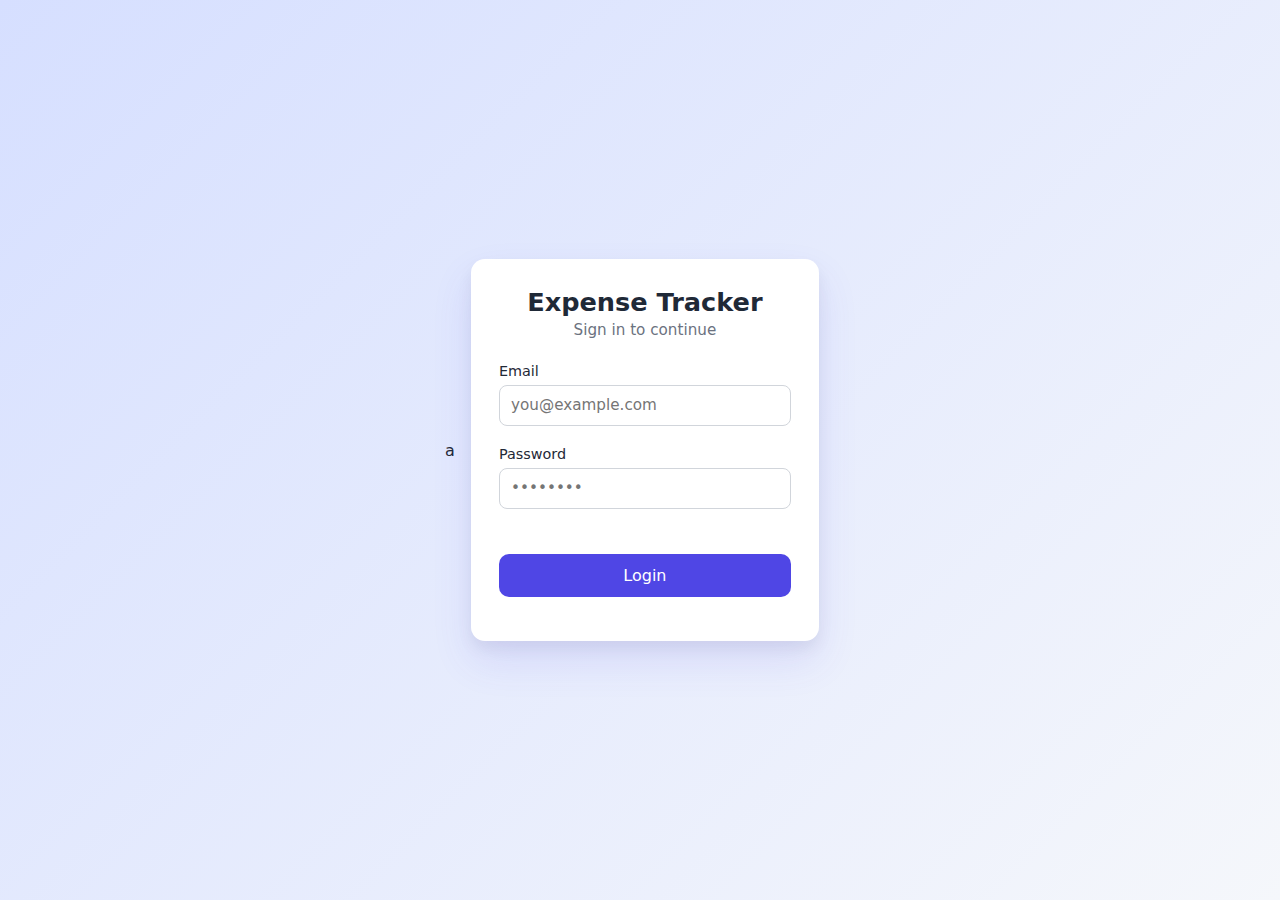
<file: index.html>
<!DOCTYPE html>
<html lang="en">
<head>
  <meta charset="UTF-8" />
  <meta name="viewport" content="width=device-width, initial-scale=1.0" />a
  <title>Login | Expense Tracker</title>

  <!-- Styles -->
  <link rel="stylesheet" href="css/base.css" />
  <link rel="stylesheet" href="css/forms.css" />
</head>

<body class="centered">

  <main class="login-wrapper">
    <form id="loginForm" class="card login-card" novalidate>
      <header class="login-header">
        <h1>Expense Tracker</h1>
        <p class="subtitle">Sign in to continue</p>
      </header>

      <!-- Email -->
      <div class="form-group">
        <label for="email">Email</label>
        <input
          type="email"
          id="email"
          placeholder="you@example.com"
          required
          aria-describedby="emailError"
        />
        <small id="emailError" class="error"></small>
      </div>

      <!-- Password -->
      <div class="form-group">
        <label for="password">Password</label>
        <input type="password" 
          id="password"
          placeholder="••••••••"
          required
          aria-describedby="passwordError"
        />
        <small id="passwordError" class="error"></small>
      </div>

      <!-- General error -->
      <p id="loginError" class="error center-text"></p>

      <button type="submit" class="btn-primary">Login</button>

      <p class="hint">
       
      </p>
    </form>
  </main>

  <!-- Script -->
  <script src="js/auth.js"></script>
</body>
</html>
</file>
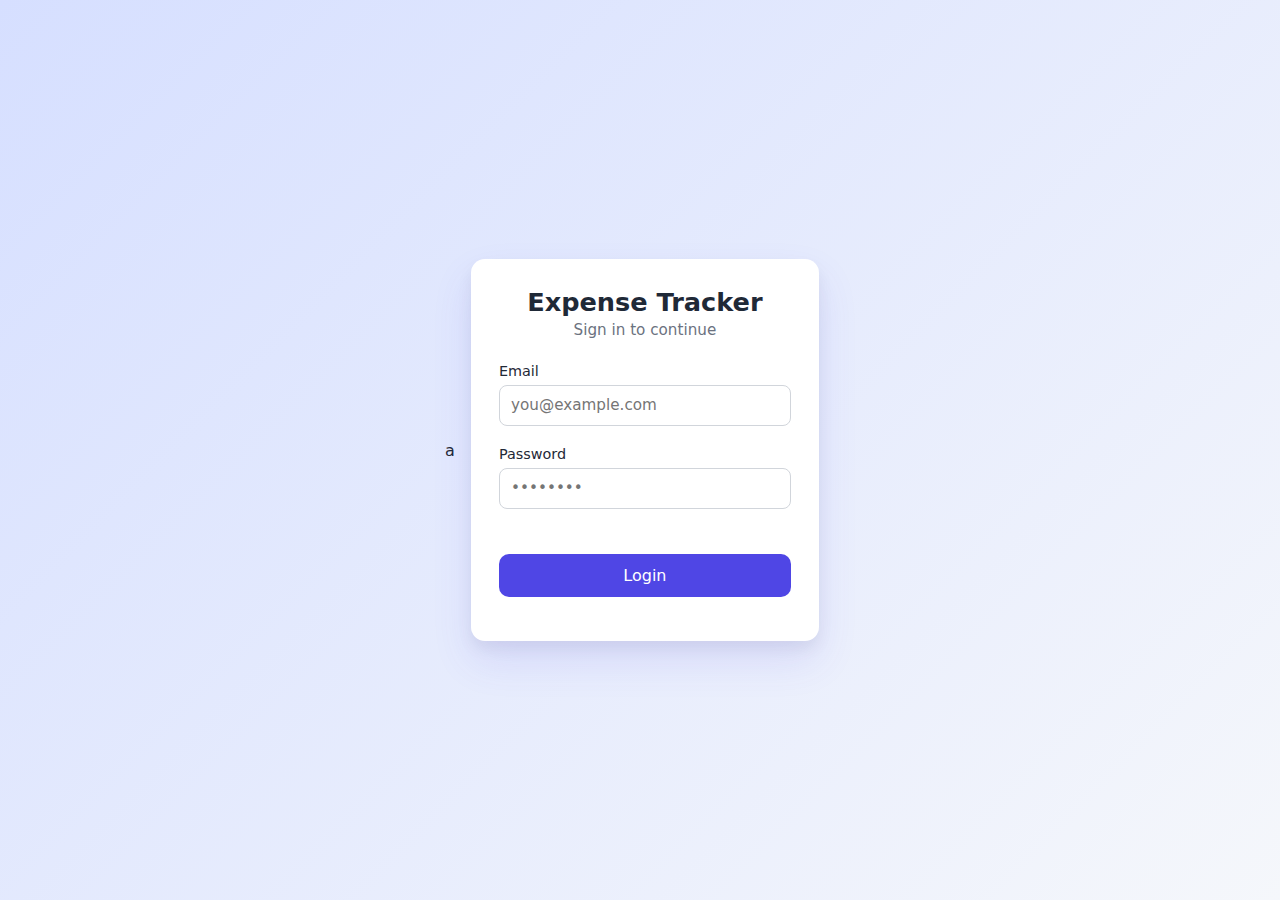
<file: categories.html>
<!DOCTYPE html>
<html lang="en">
<head>
  <meta charset="UTF-8" />
  <title>Manage Categories</title>
  <meta name="viewport" content="width=device-width, initial-scale=1.0" />

  <link rel="stylesheet" href="css/base.css" />
  <link rel="stylesheet" href="css/components.css" />
  <link rel="stylesheet" href="css/categories.css" />
</head>
<body>

<header class="navbar">
  <div class="nav-left">
    <span class="logo">Expense Tracker</span>
  </div>
  <nav class="nav-links">
    <a href="dashboard.html">Home</a>
    <a href="transaction.html">Add Expense</a>
    <a href="history.html">Transactions</a>
    <a class="active" href="categories.html">Categories</a>
  </nav>
</header>

<main class="categories-wrapper">

  <!-- Add Category -->
  <section class="glass-card add-category">
    <h2>Manage Categories</h2>

    <form id="categoryForm" class="category-form">
      <input
        type="text"
        id="categoryName"
        placeholder="New category name"
        autocomplete="off"
      />
      <button type="submit" class="btn-primary">Add</button>
    </form>

    <span class="error" id="categoryError"></span>
  </section>

  <!-- Category List -->
  <section id="categoryList" class="category-list"></section>

</main>

<!-- Edit Category Modal -->
<div id="editModal" class="modal hidden">
  <div class="modal-card">
    <h3>Edit Category</h3>

    <input
      type="text"
      id="editCategoryInput"
      placeholder="Category name"
    />
    <span class="error" id="editCategoryError"></span>

    <div class="modal-actions">
      <button id="cancelEdit" class="btn-secondary">Cancel</button>
      <button id="confirmEdit" class="btn-primary">Update</button>
    </div>
  </div>
</div>

<script src="js/categories.js"></script>
</body>
</html>
</file>
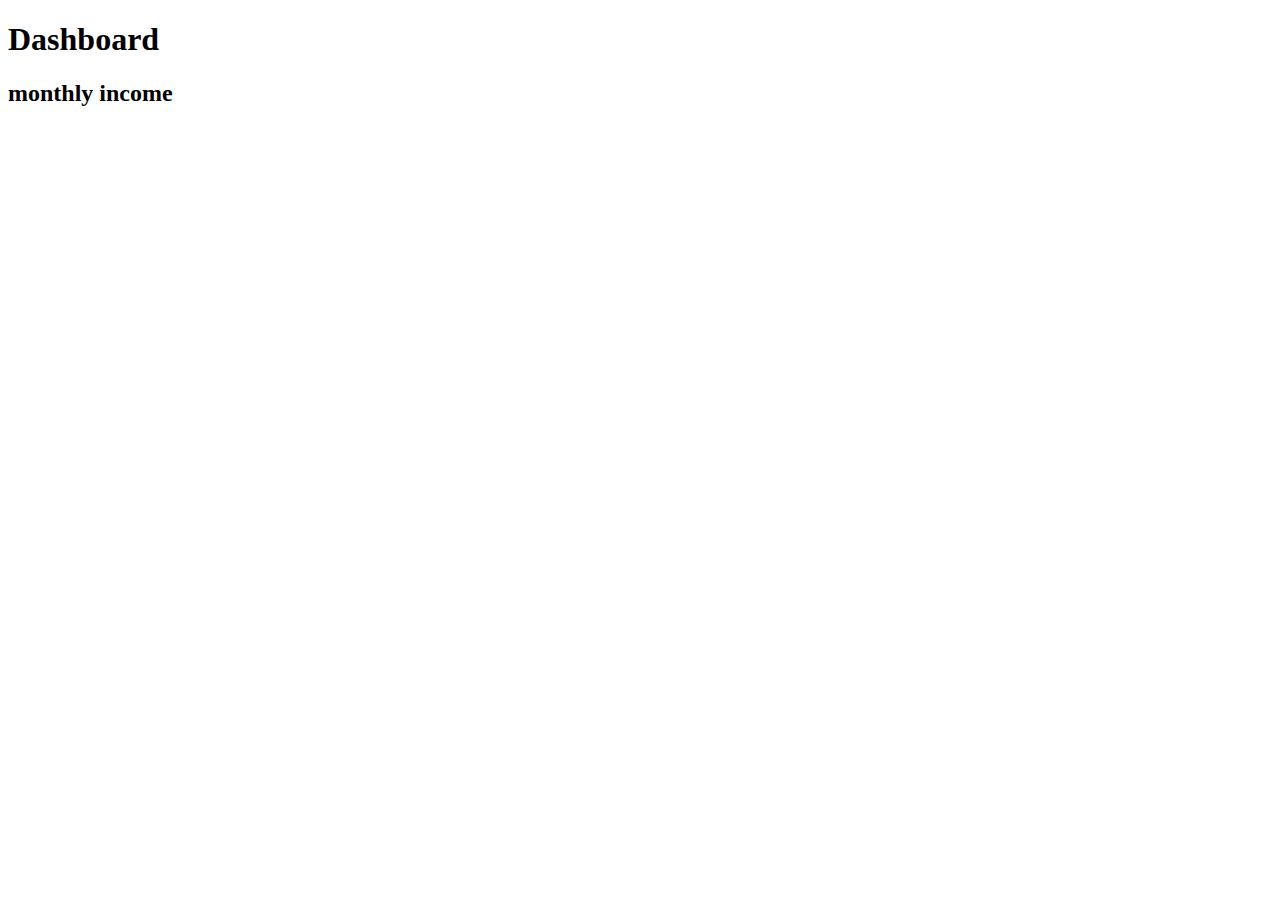
<file: dashboard.html>
<!DOCTYPE html>
<html lang="en">
<head>
    <meta charset="UTF-8">
    <meta name="viewport" content="width=device-width, initial-scale=1.0">
    <title>Expense Tracker Dashboard</title>
</head>
<body>
    <h1>Dashboard</h1>
    <div class="stats">
        <div class="card income">
            <h2>monthly income</h2>
            
        </div>
    </div>
</body>
</html>
</file>
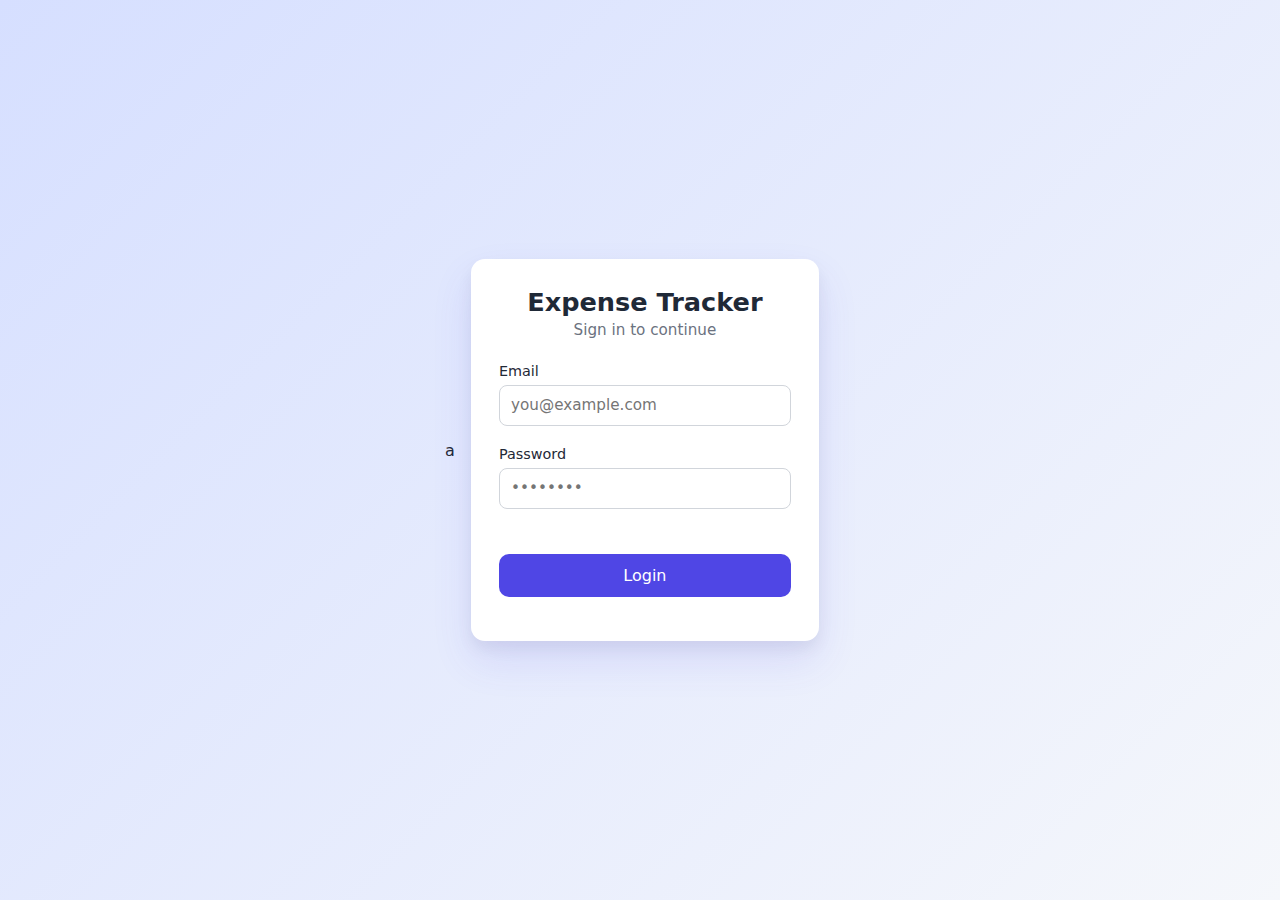
<file: history.html>
<!DOCTYPE html>
<html lang="en">
<head>
  <meta charset="UTF-8" />
  <title>Transactions</title>
  <meta name="viewport" content="width=device-width, initial-scale=1.0" />

  <link rel="stylesheet" href="css/base.css" />
  <link rel="stylesheet" href="css/history.css" />
  <link rel="stylesheet" href="css/components.css" />
</head>
<body>

<!-- Navbar -->
<header class="navbar">
  <div class="nav-left">
    <span class="logo">Expense Tracker</span>
  </div>
  <nav class="nav-links">
    <a href="dashboard.html">Home</a>
    <a href="transaction.html">Add Expense</a>
    <a class="active" href="history.html">Transactions</a>
    <a href="categories.html">Categories</a>
  </nav>
</header>

<!-- Page Content -->
<main class="history-wrapper">

  <!-- Filters -->
  <section class="filters glass-card">
    <!-- Category Filter (Dynamic) -->
    <select id="categoryFilter"></select>

    <input type="date" id="startDate" />
    <input type="date" id="endDate" />
  </section>

  <!-- Transactions List -->
  <section id="list" class="list glass-card"></section>

  <!-- Empty State -->
  <p id="emptyState" class="empty-state">No transactions found</p>

</main>

<!-- EDIT MODAL -->
<div id="editModal" class="modal hidden">

  <form id="editForm" novalidate class="modal-card">

    <h2>Edit Transaction</h2>

    <div class="form-grid">
      <div class="field">
        <label>Title</label>
        <input type="text" id="editTitle" />
        <span class="error" id="editTitleError"></span>
      </div>

      <div class="field">
        <label>Amount</label>
        <input type="number" id="editAmount" />
        <span class="error" id="editAmountError"></span>
      </div>

      <div class="field">
        <label>Category</label>
        <!-- Category Dropdown (Dynamic) -->
        <select id="editCategory"></select>
      </div>

      <div class="field">
        <label>Date</label>
        <input type="date" id="editDate" />
        <span class="error" id="editDateError"></span>
      </div>
    </div>

    <div class="type-toggle">
      <label>
        <input type="radio" name="editType" value="income" />
        Income
      </label>
      <label>
        <input type="radio" name="editType" value="expense" />
        Expense
      </label>
    </div>

    <div class="modal-actions">
      <button type="button" id="cancelEdit" class="btn-secondary">
        Cancel
      </button>
      <button type="submit" class="btn-primary">
        Update
      </button>
    </div>

  </form>
</div>

<script src="js/storage.js"></script>
<script src="js/history.js"></script>
</body>
</html>
</file>
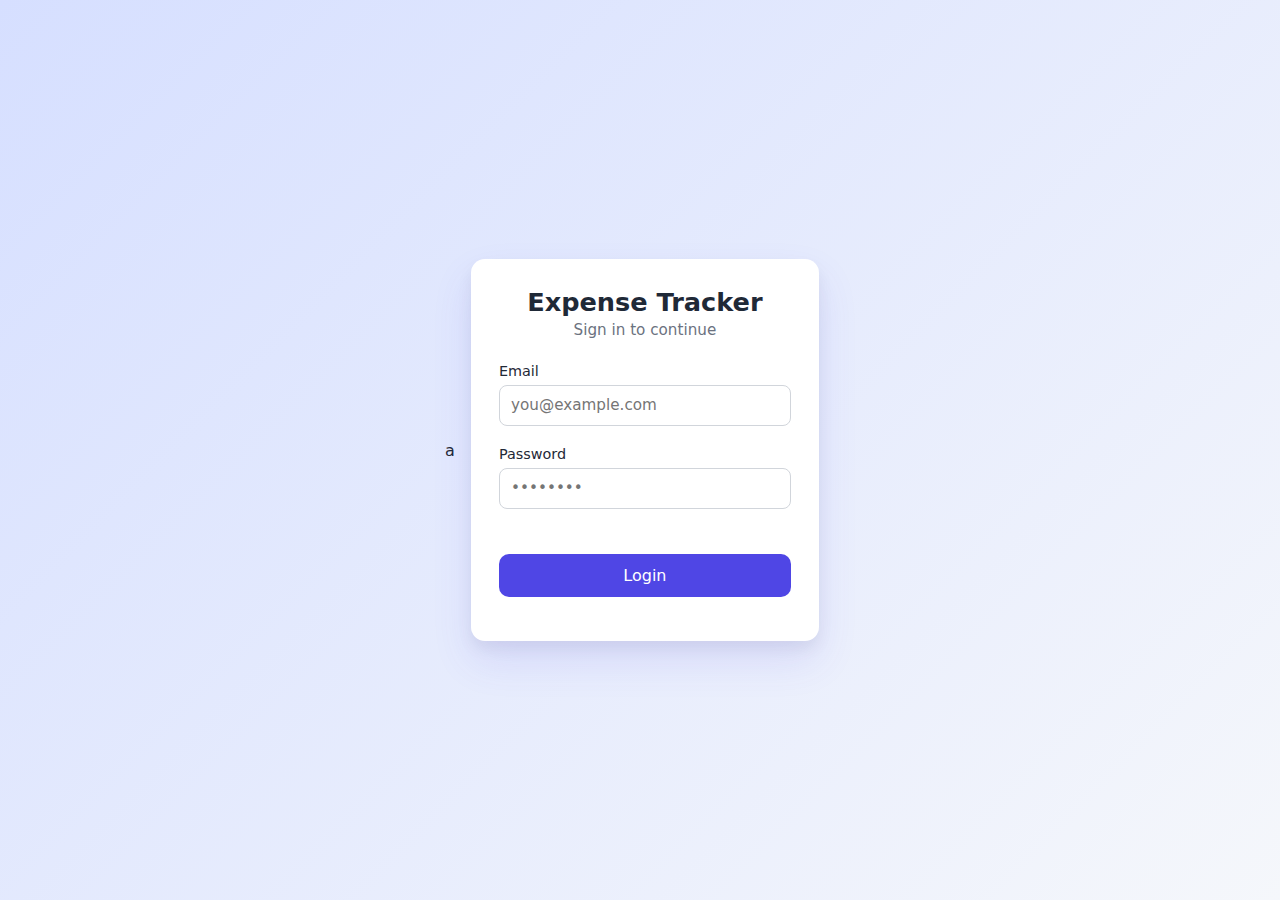
<file: transaction.html>
<!DOCTYPE html>
<html lang="en">
<head>
  <meta charset="UTF-8" />
  <title>Add Transaction</title>
  <meta name="viewport" content="width=device-width, initial-scale=1.0" />

  <link rel="stylesheet" href="css/base.css" />
  <link rel="stylesheet" href="css/transaction.css" />
  <link rel="stylesheet" href="css/components.css" />
</head>
<body>

<!-- Navbar -->
<header class="navbar">
  <div class="nav-left">
    <span class="logo">Expense Tracker</span>
  </div>
  <nav class="nav-links">
    <a href="dashboard.html">Home</a>
    <a class="active" href="transaction.html">Add Expense</a>
    <a href="history.html">Transactions</a>
    <a href="categories.html">Categories</a>
  </nav>
</header>

<!-- Page Content -->
<main class="form-wrapper">
  <div class="glass-card">
    <h1>Add Transaction</h1>
    <p class="subtitle">Track your income and expenses</p>

    <form id="transactionForm" novalidate>

      <label>
        Title
        <input type="text" id="title" />
        <span class="error" id="titleError"></span>
      </label>

      <label>
        Amount
        <input type="number" id="amount" />
        <span class="error" id="amountError"></span>
      </label>

      <label>
        Category
        <!-- Dynamic category dropdown -->
        <select id="category"></select>
        <span class="error" id="categoryError"></span>
      </label>

      <label>
        Date
        <input type="date" id="date" />
        <span class="error" id="dateError"></span>
      </label>

      <div class="toggle">
        <label>
          <input type="radio" name="type" value="income" checked />
          Income
        </label>
        <label>
          <input type="radio" name="type" value="expense" />
          Expense
        </label>
      </div>

      <button type="submit">Save Transaction</button>

    </form>
  </div>
</main>

<script src="js/storage.js"></script>
<script src="js/transaction.js"></script>
</body>
</html>
</file>
<file: css/base.css>
:root {
  --bg-start: #d6dfff;   /* light indigo */
  --bg-end: #f5f7fb;     /* your original bg */
  --card: #ffffff;
  --primary: #4f46e5;
  --text: #1f2937;
  --muted: #6b7280;
  --danger: #dc2626;
  --success:#4bf239;

}

* {
  box-sizing: border-box;
  font-family: system-ui, -apple-system, BlinkMacSystemFont;
}

body {
  margin: 0;
  min-height: 100vh;
  color: var(--text);

  /*  Gradient background */
  background: linear-gradient(
    135deg,
    var(--bg-start),
    var(--bg-end)
  );
}

.centered {
  min-height: 100vh;
  display: flex;
  align-items: center;
  justify-content: center;
}

.card {
  background: var(--card);
  border-radius: 14px;
  padding: 1.75rem;

  /* Softer, premium shadow */
  box-shadow:
    0 20px 40px rgba(79, 70, 229, 0.12),
    0 8px 16px rgba(0, 0, 0, 0.06);
}

h1 {
  margin: 0;
  font-size: 1.6rem;
}

.subtitle {
  margin-top: 0.25rem;
  color: var(--muted);
  font-size: 0.95rem;
}

.center-text {
  text-align: center;
}
</file>
<file: css/forms.css>
.login-wrapper {
  width: 100%;
  max-width: 380px;
  padding: 1rem;
}

.login-card {
  width: 100%;
}

.login-header {
  text-align: center;
  margin-bottom: 1.5rem;
}

.form-group {
  margin-bottom: 1.25rem;
}

label {
  display: block;
  font-size: 0.9rem;
  margin-bottom: 0.4rem;
}

input { 
  width: 100%;
  padding: 0.65rem 0.7rem;
  border-radius: 8px;
  border: 1px solid #d1d5db;
  font-size: 0.95rem;
}

input:focus {
  outline: none;
  border-color: var(--primary);
}

.btn-primary {
  width: 100%;
  padding: 0.75rem;
  border: none;
  border-radius: 10px;
  background: var(--primary);
  color: white;
  font-size: 1rem;
  cursor: pointer;
}

.btn-primary:hover {
  opacity: 0.95;
}

.error {
  color: var(--danger);
  font-size: 0.8rem;
  min-height: 1em;
}

.hint {
  margin-top: 1rem;
  font-size: 0.8rem;
  color: var(--muted);
  text-align: center;
}
</file>
<file: css/components.css>
/* Grid layout for dashboard */
.dashboard-grid {
  display: grid;
  grid-template-columns: repeat(auto-fit, minmax(200px, 1fr));
  gap: 1rem;
  padding: 1rem;
}

/* Summary cards */
.summary-card {
  text-align: center;
  padding: 1rem;
  border-radius: 12px;
  box-shadow: 0 10px 25px rgba(0,0,0,0.08);
  transition: transform 0.2s ease, box-shadow 0.2s ease;
}

.summary-card h3 {
  margin: 0 0 0.5rem 0;
  font-size: 1rem;
  color: var(--muted);
}

.summary-card p {
  font-size: 1.5rem;
  font-weight: bold;
  margin: 0;
}

/* Card colors */
.income {
  border-left: 5px solid var(--success);
}
.expense {
  border-left: 5px solid var(--danger);
}
.balance {
  border-left: 5px solid var(--primary);
}

/* Hover effect */
.summary-card:hover {
  transform: translateY(-4px);
  box-shadow: 0 15px 35px rgba(0,0,0,0.12);
}

/* Topbar */
.topbar {
  display: flex;
  justify-content: space-between;
  align-items: center;
  padding: 1rem;
  background: none;
  box-shadow: 0 5px 15px rgba(0,0,0,0.05);
}

/* Warning message */
.warning {
  color: var(--danger);
  margin-top: 1rem;
  font-weight: bold;
}

/* FAB (Floating Add Button) */
.fab {
  position: fixed;
  bottom: 1.5rem;
  right: 1.5rem;
  width: 55px;
  height: 55px;
  background: var(--primary);
  color: #fff;
  border-radius: 50%;
  display: flex;
  justify-content: center;
  align-items: center;
  font-size: 1.5rem;
  text-decoration: none;
  box-shadow: 0 10px 25px rgba(0,0,0,0.15);
  transition: transform 0.2s ease;
}

.fab:hover {
  transform: scale(1.05);
}

/* Small primary button (for logout) */
.btn-primary.small {
  padding: 0.4rem 0.8rem;
  font-size: 0.85rem;
}

.navbar {
  position: sticky;
  top: 0;
  z-index: 1000;
  width: 100%;              /* FULL WIDTH */
  margin: 0;                /* remove spacing */
  border-radius: 0;         /* remove card look */
  display: flex;
  align-items: center;
  justify-content: space-between;
  padding: 1rem 2rem;

  /* Merge with background */
  background: linear-gradient(
    135deg,
    rgba(238, 242, 255, 0.85),
    rgba(245, 247, 251, 0.85)
  );

  backdrop-filter: blur(12px);
  -webkit-backdrop-filter: blur(12px);

  border-bottom: 1px solid rgba(255, 255, 255, 0.4);
}

.logo {
  font-weight: 700;
  font-size: 1.1rem;
  letter-spacing: 0.5px;
  color: var(--text);
}

/* Navigation links */
.nav-links {
  display: flex;
  gap: 1.5rem;
}

.nav-links a {
  text-decoration: none;
  font-size: 0.9rem;
  font-weight: 500;
  color: var(--text);
  position: relative;
  padding: 0.25rem 0;
  transition: color 0.2s ease;
}

/* Hover underline animation */
.nav-links a::after {
  content: "";
  position: absolute;
  left: 0;
  bottom: -4px;
  width: 0%;
  height: 2px;
  background: linear-gradient(90deg, var(--primary), #22d3ee);
  transition: width 0.3s ease;
}

.nav-links a:hover::after,
.nav-links a.active::after {
  width: 100%;
}

.nav-links a.active {
  color: var(--primary);
}

/* Logout button */
.nav-btn {
  padding: 0.4rem 0.9rem;
  border-radius: 999px;
  border: none;
  cursor: pointer;
  background: linear-gradient(135deg, var(--primary), #22d3ee);
  color: #fff;
  font-size: 0.8rem;
  font-weight: 600;
  box-shadow: 0 6px 20px rgba(79, 70, 229, 0.35);
  transition: transform 0.2s ease, box-shadow 0.2s ease;
}

.nav-btn:hover {
  transform: translateY(-1px);
  box-shadow: 0 10px 30px rgba(79, 70, 229, 0.45);
}

@media (max-width: 768px) {
  .nav-links {
    gap: 0.75rem;
  }

  .nav-links a {
    font-size: 0.8rem;
  }
}
</file>
<file: css/categories.css>
.categories-wrapper {
  max-width: 800px;
  margin: 3rem auto;
  padding: 2rem;
}

.categories-wrapper h2 {
  margin: 0;
}

.category-list {
  margin-top: 2rem;
  display: grid;
  gap: 1rem;
}

.category-item {
  display: grid;
  grid-template-columns: 1fr auto auto;
  align-items: center;
  padding: 1rem 1.25rem;
  border-radius: 14px;
  background: rgba(255, 255, 255, 0.65);
  backdrop-filter: blur(10px);
  box-shadow: 0 8px 25px rgba(0, 0, 0, 0.06);
}

.category-name {
  font-weight: 600;
}

.category-controls {
  display: flex;
  gap: 1rem;
  align-items: center;
}

.color-input {
  width: 32px;
  height: 32px;
  border-radius: 50%;
  border: none;
  cursor: pointer;
}

.toggle {
  position: relative;
  width: 46px;
  height: 24px;
}

.toggle input {
  display: none;
}

.toggle span {
  position: absolute;
  inset: 0;
  background: #cbd5f5;
  border-radius: 999px;
  cursor: pointer;
  transition: 0.3s;
}

.toggle span::after {
  content: "";
  position: absolute;
  width: 18px;
  height: 18px;
  background: white;
  border-radius: 50%;
  top: 3px;
  left: 3px;
  transition: 0.3s;
}

.toggle input:checked + span {
  background: var(--primary);
}

.toggle input:checked + span::after {
  transform: translateX(22px);
}

.category-disabled {
  opacity: 0.45;
}
</file>
<file: css/history.css>
.history-wrapper {
  padding: 2rem;
  max-width: 1100px;
  margin: auto;
}

.glass-card {
  background: rgba(255, 255, 255, 0.8);
  backdrop-filter: blur(14px);
  border-radius: 16px;
  padding: 1rem;
  margin-bottom: 1.5rem;
}

.filters {
  display: flex;
  gap: 1rem;
  flex-wrap: wrap;
}

.filters select,
.filters input {
  padding: 0.6rem;
  border-radius: 8px;
  border: 1px solid #d1d5db;
}

.list-item {
  display: grid;
  grid-template-columns: 1fr 120px 120px 120px 140px;
  gap: 0.5rem;
  align-items: center;
  padding: 0.75rem;
  border-bottom: 1px solid #e5e7eb;
}

.list-item:last-child {
  border-bottom: none;
}

.income {
  color: #16a34a;
}

.expense {
  color: #dc2626;
}

.actions button {
  margin-right: 0.5rem;
  background: none;
  border: none;
  cursor: pointer;
  color: var(--primary);
}

.empty-state {
  text-align: center;
  color: var(--muted);
  display: none;
}
</file>
<file: css/transaction.css>
.form-wrapper {
  min-height: calc(100vh - 70px);
  display: flex;
  align-items: center;
  justify-content: center;
  padding: 2rem;
}

.glass-card {
  width: 100%;
  max-width: 420px;
  background: rgba(255, 255, 255, 0.75);
  backdrop-filter: blur(14px);
  border-radius: 16px;
  padding: 2rem;
  box-shadow: 0 20px 40px rgba(0, 0, 0, 0.15);
}

form label {
  display: block;
  margin-bottom: 1rem;
  font-size: 0.9rem;
}

input,
select {
  width: 100%;
  margin-top: 0.35rem;
  padding: 0.6rem 0.7rem;
  border-radius: 8px;
  border: 1px solid #d1d5db;
}

.toggle {
  display: flex;
  gap: 1.5rem;
  margin: 1rem 0;
}

button {
  width: 100%;
  padding: 0.75rem;
  background: linear-gradient(135deg, #4f46e5, #22d3ee);
  color: #fff;
  border: none;
  border-radius: 10px;
  font-size: 1rem;
  cursor: pointer;
}

button:hover {
  opacity: 0.9;
}

.error {
  color: var(--danger);
  font-size: 0.75rem;
}
</file>
